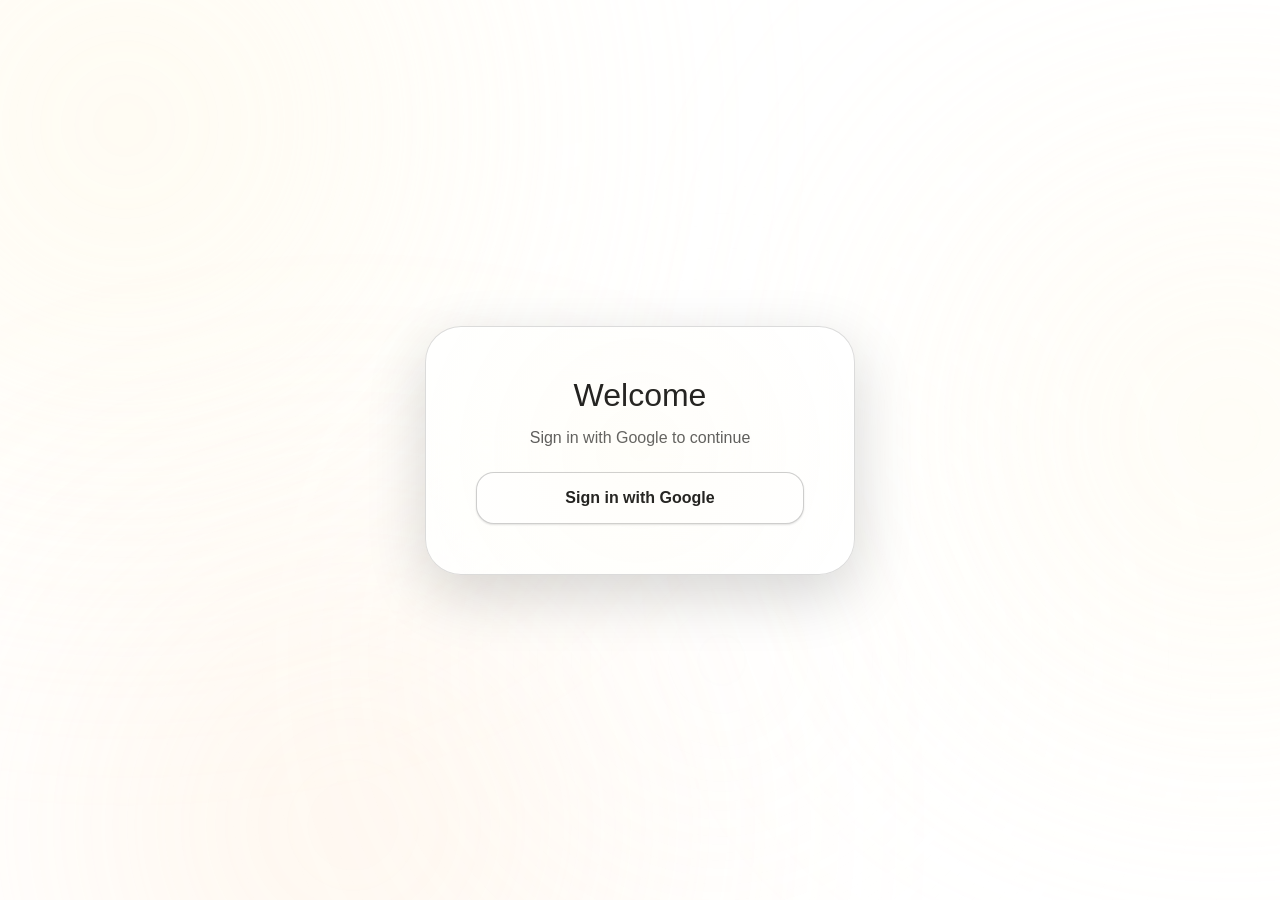
<file: index.html>
<!DOCTYPE html>
<html lang="en">
<head>
  <meta charset="UTF-8">
  <meta name="viewport" content="width=device-width, initial-scale=1.0">
  <title>Paragraph Splitter</title>

  <link rel="stylesheet" href="style.css">
</head>

<body>

<!-- ================= NAVBAR ================= -->
<nav class="navbar">
  <div class="nav-left">
    <div class="logo">Paragraph Splitter</div>
  </div>

  <div class="nav-right">
    <div class="dropdown">
      <button id="menuBtn" class="dropbtn">
        Menu ▾
      </button>

      <div id="dropdownMenu" class="dropdown-content">

        <div class="menu-item">
          <span>Show Split Text</span>

          <label class="switch">
            <input
              type="checkbox"
              id="toggleSplit"
              checked
            >
            <span class="slider"></span>
          </label>
        </div>

        <div class="menu-item">
          <span>Show Stream</span>

          <label class="switch">
            <input
              type="checkbox"
              id="toggleStream"
              checked
            >
            <span class="slider"></span>
          </label>
        </div>

        <!--
          NEW: Show Chat toggle.
          This is separate from "Show Stream" on purpose - "Show Stream" (toggleStream)
          keeps controlling the whole youtube-section exactly like before, so nothing
          that already depends on it breaks. This new checkbox only hides/shows the
          chatFrame iframe, which main.js never touches, so it's safe to add here and
          wire up from a separate script (Js/layout.js).
        -->
        <div class="menu-item">
          <span>Show Chat</span>

          <label class="switch">
            <input
              type="checkbox"
              id="toggleChat"
              checked
            >
            <span class="slider"></span>
          </label>
        </div>

        <hr>

        <!--
          NEW: Layout switcher.
          Plain buttons with a data-layout attribute. Js/layout.js reads that attribute
          and swaps a class on #workspace (layout-default / layout-side / layout-compact).
          All the actual positioning is done in CSS via grid-template-areas, so this
          script never has to move any element around in the DOM.
        -->
        <div class="menu-item menu-item-column">
          <span>Layout</span>

          <div class="layout-switcher" role="group" aria-label="Workspace layout">
            <button type="button" class="layout-btn" data-layout="default">Default</button>
            <button type="button" class="layout-btn" data-layout="side">Side-by-Side</button>
            <button type="button" class="layout-btn" data-layout="compact">Vertical</button>
          </div>
        </div>

        <hr>

        <input
          type="text"
          id="navbarUrlInput"
          placeholder="YouTube URL..."
        >

        <button type="button" id="reauthBtn" class="menu-action">
          Sign in again
        </button>

      </div>
    </div>
  </div>
</nav>

<!-- ================= HEADER ================= -->
<header id="appHeader">

  <h1>Paragraph Splitter</h1>

  <div id="header-right">
    <img
      id="profilePic"
      class="profile-pic"
      src=""
      alt="Profile"
      hidden
    >
  </div>

</header>

<!--
  ================= WORKSPACE =================
  NEW wrapper element. This is the only structural addition needed to support multiple
  layouts: #workspace becomes a CSS grid, and its three children (.workspace-input,
  #split-results, #youtube-section) are placed into named grid areas. Switching layouts
  is just adding/removing a class here (layout-default / layout-side / layout-compact) -
  see Js/layout.js. No existing IDs were renamed and no elements were moved into a
  different parent/child relationship relative to each other, so main.js keeps working
  unchanged.
-->
<main id="workspace" class="layout-default">

  <!--
    NEW wrapper: groups the textarea and its action button together so they can be
    placed as a single grid area ("input"). The textarea-container div and its contents
    are untouched.
  -->
  <div class="workspace-input">

    <!-- ================= INPUT ================= -->
    <div class="textarea-container">

      <textarea
        id="paragraphInput"
        placeholder="Paste your paragraph here..."
      ></textarea>

    </div>

    <div id="split-actions">
      <button id="splitButton">
        Split Paragraph
      </button>
    </div>

  </div>

  <!-- ================= SPLIT RESULTS ================= -->
  <section id="split-results">

    <h2>Split Text</h2>

    <div id="output"></div>

  </section>

  <!-- ================= YOUTUBE ================= -->
  <section id="youtube-section">

    <div id="stream-control">

      <button id="loadStreamBtn">
        Load Stream
      </button>

      <button id="sendAllBtn">
        Send All To Chat
      </button>

    </div>

    <!-- Sending Status -->
    <div
      id="youtubeSendingIndicator"
      hidden
    >
      <span id="youtubeSendingText">
        Sending to YouTube...
      </span>
    </div>

    <div id="stream-frames">

      <iframe
        id="videoFrame"
        allowfullscreen
      ></iframe>

      <iframe
        id="chatFrame"
      ></iframe>

    </div>

  </section>

</main>

<!-- ================= SELECTION TOOLBAR ================= -->
<div
  id="selectionToolbar"
  hidden
>

  <button data-action="send">
    Send
  </button>

</div>

<!-- ================= TOAST ================= -->
<div
  id="toast"
  hidden
></div>

<script type="module" src="./Js/main.js"></script>
<script type="module" src="./Js/layout.js"></script>

</body>
</html>
</file>
<file: style.css>
* {
  box-sizing: border-box;
}

:root {
  /* Keep the app's dark, low-glare appearance even when the OS is in light mode. */
  color-scheme: dark;
  --bg: #111315;
  --panel: #1a1d20;
  --panel-soft: #25292d;
  --text: #f5f7fa;
  --muted: #afb7c2;
  --border: #353b42;
  --focus: #22c55e;
  --navbar-bg: rgba(18, 21, 24, 0.92);
  --control-bg: #24282d;
  --control-hover: #30363d;
  --menu-bg: rgba(31, 35, 40, 0.94);
  --menu-control-bg: rgba(255, 255, 255, 0.08);
  --menu-control-hover: rgba(255, 255, 255, 0.14);
  --shadow: rgba(0, 0, 0, 0.4);
}

@media (prefers-color-scheme: dark) {
  :root {
    --bg: #000;
    --panel: #0d0d0d;
    --panel-soft: #171717;
    --text: #fff;
    --muted: #a3a3a3;
    --border: #2a2a2a;
    --navbar-bg: rgba(10, 10, 10, 0.9);
    --control-bg: #1a1a1a;
    --control-hover: #292929;
    --menu-bg: rgba(28, 28, 30, 0.92);
    --menu-control-bg: rgba(255, 255, 255, 0.06);
    --menu-control-hover: rgba(255, 255, 255, 0.12);
    --shadow: rgba(0, 0, 0, 0.45);
  }
}

/* ================= BASE ================= */

html {
  min-height: 100%;
  background: var(--bg);
}

body {
  margin: 0 auto;
  padding: 88px 20px 48px;
  color: var(--text);
  background: var(--bg);
  font-family: Inter, system-ui, sans-serif;
  font-size: 16px;
  line-height: 1.45;
  max-width: 980px;
}

/* ================= NAVBAR ================= */

.navbar {
  position: fixed;
  top: 0;
  left: 0;
  width: 100%;
  height: 56px;

  display: flex;
  justify-content: space-between;
  align-items: center;

  padding: 0 18px;

  background: var(--navbar-bg);
  backdrop-filter: blur(12px);

  border-bottom: 1px solid var(--border);

  z-index: 9999;
}

.logo {
  font-weight: 800;
  font-size: 16px;
}

/* ================= DROPDOWN ================= */

.dropdown {
  position: relative;
}

.dropbtn {
  background: var(--menu-control-bg);
  color: var(--text);

  border: 1px solid var(--border);

  border-radius: 8px;

  padding: 7px 12px;

  font-weight: 500;
  font-size: 0.95rem;

  cursor: pointer;

  backdrop-filter: blur(20px);

  transition: .15s;
}

.dropbtn:hover {
  background: var(--menu-control-hover);
}

.dropdown-content {
  display: none;

  position: absolute;
  right: 0;
  top: 48px;

  width: 300px;

  background: var(--menu-bg);

  backdrop-filter: blur(40px);
  -webkit-backdrop-filter: blur(40px);

  border-radius: 10px;

  border: 1px solid var(--border);

  overflow: hidden;

  box-shadow: 0 20px 60px var(--shadow);

  z-index: 999;
}

.dropdown-content.show {
  display: block;
}

.menu-item {
  display: flex;
  justify-content: space-between;
  align-items: center;

  padding: 13px 16px;

  color: var(--text);
  font-size: 1rem;
  font-weight: 500;
}

.menu-action {
  width: calc(100% - 24px);
  margin: 12px;
  padding: 9px 12px;
  color: var(--text);
  background: var(--menu-control-bg);
  border: 1px solid var(--border);
  border-radius: 7px;
  cursor: pointer;
}

.menu-action:hover {
  background: var(--menu-control-hover);
}

.dropdown-content hr {
  border: none;
  border-top: 1px solid var(--border);
  margin: 0;
}

/* ================= TOGGLE SWITCH ================= */

.switch {
  position: relative;
  display: inline-block;

  width: 52px;
  height: 30px;
}

.switch input {
  opacity: 0;
  width: 0;
  height: 0;
}

.slider {
  position: absolute;
  inset: 0;

  background: #2b2b2b;
  border-radius: 999px;

  transition: 0.25s;
}

.slider::before {
  content: "";

  position: absolute;

  width: 24px;
  height: 24px;

  left: 3px;
  top: 3px;

  background: white;
  border-radius: 50%;

  transition: 0.25s;
}

.switch input:checked + .slider {
  background: #34c759;
}

.switch input:checked + .slider::before {
  transform: translateX(22px);
}

/* ================= LAYOUT SWITCHER (new) ================= */
/* Lives in the dropdown menu next to the existing toggle switches. */

.menu-item-column {
  flex-direction: column;
  align-items: stretch;
  gap: 8px;
}

.layout-switcher {
  display: flex;
  gap: 6px;
}

.layout-btn {
  flex: 1;
  margin: 0;
  padding: 7px 8px;

  font-size: 0.85rem;
  font-weight: 600;

  color: var(--text);
  background: var(--menu-control-bg);
  border: 1px solid var(--border);
  border-radius: 6px;

  cursor: pointer;
}

.layout-btn:hover {
  background: var(--menu-control-hover);
}

.layout-btn.active {
  background: var(--focus);
  border-color: var(--focus);
  color: #000;
}

/* ================= URL INPUT ================= */

#navbarUrlInput {
  width: calc(100% - 24px);

  margin: 12px;
  padding: 10px 11px;

  border-radius: 8px;
  border: 1px solid var(--border);

  background: var(--control-bg);
  color: var(--text);

  outline: none;
}

#navbarUrlInput:focus {
  border-color: var(--focus);
  box-shadow: 0 0 0 3px rgba(34, 197, 94, 0.22);
}

/* ================= HEADER ================= */

#appHeader {
  display: flex;
  justify-content: space-between;
  align-items: center;
  margin-bottom: 20px;
}

h1 {
  margin: 0;
  font-size: clamp(1.75rem, 3vw, 2.6rem);
  line-height: 1.1;
}

/* ================= WORKSPACE / LAYOUTS (new) ================= */
/*
  #workspace is a CSS grid with three named areas: "input", "split", "stream".
  Its children (.workspace-input, #split-results, #youtube-section) are assigned
  to those areas below. Switching layouts is done purely by swapping a class on
  #workspace (see Js/layout.js) - the grid-template-areas rules here decide where
  everything ends up, so JS never has to reorder DOM nodes.
*/

#workspace {
  display: grid;
  gap: 18px;

  grid-template-columns: 1fr;
  grid-template-areas:
    "input"
    "split"
    "stream";
}

.workspace-input {
  grid-area: input;
}

#split-results {
  grid-area: split;
}

#youtube-section {
  grid-area: stream;
}

/* --- Default layout ---
   Textarea, then Split Results, then Video | Chat (stacked, full width).
   This matches the original single-column page flow, so it's the base/default
   case and needs no extra overrides beyond the ones above. */

/* --- Side-by-Side layout ---
   Textarea | Video, with Split Results spanning the full width below.
   Chat stays attached under Video inside #youtube-section (see the
   #stream-frames override further down), rather than being pulled out into a
   separate grid area - this avoids moving chatFrame to a different parent. */

#workspace.layout-side {
  grid-template-columns: 1fr 1fr;
  grid-template-areas:
    "input stream"
    "split split";
}

/* --- Compact layout ---
   Textarea, Split Results, Video, Chat - all stacked full width. Same grid
   areas as default; only the internal video/chat arrangement changes (below). */

#workspace.layout-compact {
  grid-template-columns: 1fr;
  grid-template-areas:
    "input"
    "split"
    "stream";
}

/* ================= TEXTAREA ================= */

textarea {
  width: 100%;
  height: 180px;
  padding: 16px;

  font-size: 15px;

  border-radius: 8px;

  background: var(--panel);
  color: var(--text);

  border: 1px solid var(--border);
  outline: none;

  resize: vertical;
}

textarea:focus {
  border-color: var(--focus);
  box-shadow: 0 0 0 3px rgba(34, 197, 94, 0.22);
}

/* ================= BUTTONS ================= */

button {
  margin-top: 10px;
  padding: 10px 14px;

  border-radius: 8px;
  border: none;

  background: var(--text);
  color: var(--bg);

  font-weight: 700;
  font-size: 0.95rem;
  cursor: pointer;
}

button:disabled {
  cursor: not-allowed;
  opacity: 0.65;
}

#selectionToolbar {
  position: absolute;
  z-index: 10001;
  display: inline-flex;
  gap: 6px;
  padding: 5px;
  background: var(--menu-bg);
  border: 1px solid var(--border);
  border-radius: 8px;
  box-shadow: 0 12px 28px var(--shadow);
  opacity: 0;
  transform: translate(-50%, 4px);
  transition: opacity 0.15s ease, transform 0.15s ease;
}

#selectionToolbar[hidden] {
  display: none;
}

#selectionToolbar.show {
  opacity: 1;
  transform: translate(-50%, 0);
}

#selectionToolbar button {
  margin: 0;
  padding: 7px 11px;
  color: var(--text);
  background: transparent;
  border-radius: 6px;
}

#selectionToolbar button:hover {
  background: var(--menu-control-bg);
}

.profile-pic {
  width: 38px;
  height: 38px;
  object-fit: cover;
  border-radius: 50%;
  border: 1px solid var(--border);
}

#youtubeSendingIndicator {
  margin-top: 12px;
  color: var(--muted);
  font-size: 0.95rem;
}

#toast {
  position: fixed;
  left: 50%;
  bottom: 24px;
  z-index: 10000;
  transform: translate(-50%, 12px);
  padding: 10px 14px;
  color: var(--text);
  background: var(--panel-soft);
  border: 1px solid var(--border);
  border-radius: 8px;
  opacity: 0;
  transition: opacity 0.2s ease, transform 0.2s ease;
}

#toast.show {
  opacity: 1;
  transform: translate(-50%, 0);
}

/* ================= SPLIT RESULTS ================= */

#split-results {
  margin-top: 18px;
  padding: 16px;

  background: var(--panel-soft);

  border: 1px solid var(--border);
  border-radius: 8px;
}

.part {
  margin-top: 8px;
  padding: 12px;

  background: var(--panel);

  border: 1px solid var(--border);
  border-radius: 8px;
}

/* ================= STREAM ================= */

#stream-frames {
  display: grid;
  grid-template-columns: 2fr 1fr;
  gap: 14px;

  margin-top: 16px;
}

iframe {
  width: 100%;
  height: 300px;

  border-radius: 8px;
  border: 1px solid var(--border);
}

/* In Side-by-Side and Compact layouts, video and chat stack vertically instead
   of sitting side-by-side, since the column is narrower (side-by-side) or the
   goal is a simple top-to-bottom stack (compact). */
#workspace.layout-side #stream-frames,
#workspace.layout-compact #stream-frames {
  grid-template-columns: 1fr;
}

/* NEW: chat panel visibility. chatFrame already gets display:none for free from
   the native `hidden` attribute that Js/layout.js toggles; this just lets the
   video reclaim the extra column space when chat is turned off. */
#youtube-section.chat-hidden #stream-frames {
  grid-template-columns: 1fr;
}

/* ================= MOBILE ================= */

@media (max-width: 800px) {
  body {
    padding: 82px 14px 36px;
  }

  #stream-frames {
    grid-template-columns: 1fr;
  }

  /* Side-by-Side only makes sense on wider screens; fall back to a single
     column stack (same shape as the default/compact layouts) on mobile. */
  #workspace.layout-side {
    grid-template-columns: 1fr;
    grid-template-areas:
      "input"
      "split"
      "stream";
  }

  .dropdown-content {
    width: min(300px, calc(100vw - 28px));
  }

  .menu-item {
    font-size: 1rem;
  }
}

.part {
  cursor: pointer;
  transition: all 0.2s ease;
}

.part.copied {
  background: #22c55e;
  color: white;
  border-color: #22c55e;
}
#chatFrame {
  background: var(--panel-soft);
}
</file>
<file: Login files/login.css>
*{
  margin:0;
  padding:0;
  box-sizing:border-box;
}

body{
  height:100vh;
  overflow:hidden;
  display:flex;
  justify-content:center;
  align-items:center;
  background:#050505;
  font-family:-apple-system,BlinkMacSystemFont,"Segoe UI",sans-serif;
}

/* =========================
   INTRO (HELLOO)
========================= */

#intro{
  position:fixed;
  inset:0;
  display:flex;
  justify-content:center;
  align-items:center;
  background:#050505;
  z-index:9999;

  animation:introFade 7s forwards;
}

.glass-word{
  font-family:'Pacifico', cursive;
  font-size:clamp(6rem,14vw,14rem);
  color:rgba(255,250,235,.95);

  /* GLASS BOX BACK */
  padding:.25em .55em;
  border-radius:45px;

  background:rgba(255,255,255,.08);
  border:1px solid rgba(255,255,255,.18);

  backdrop-filter:blur(40px) saturate(180%);
  -webkit-backdrop-filter:blur(40px) saturate(180%);

  box-shadow:
    0 20px 60px rgba(0,0,0,.45),
    inset 0 1px 1px rgba(255,255,255,.35);

  opacity:0;
  animation:helloReveal 6s ease forwards;

  position:relative;
  overflow:hidden;
}

/* shine sweep */
.glass-word::before{
  content:"";
  position:absolute;
  top:0;
  left:-200%;
  width:300%;
  height:100%;

  background:linear-gradient(
    90deg,
    transparent,
    rgba(255,255,255,.25),
    transparent
  );

  animation:shine 2.8s ease forwards;
}

/* =========================
   BACKGROUND LIGHTS (UPDATED)
========================= */

.background{
  position:fixed;
  inset:0;
  overflow:hidden;
}

/* base light style */
.light{
  position:absolute;
  border-radius:50%;
  filter:blur(170px);
  opacity:.7;

  background:radial-gradient(
    circle,
    rgba(255,244,214,.95),
    rgba(255,244,214,0)
  );

  animation: flicker 4s infinite ease-in-out;
}

/* different colors */
.light1{
  width:650px;
  height:650px;
  top:-200px;
  left:-200px;
  animation: float1 22s infinite alternate ease-in-out, flicker 3.5s infinite;
}

.light2{
  width:500px;
  height:500px;
  top:20%;
  right:-200px;
  animation: float2 26s infinite alternate ease-in-out, flicker 4.2s infinite;
}

.light3{
  width:450px;
  height:450px;
  bottom:-150px;
  left:10%;

  background:radial-gradient(
    circle,
    rgba(255,210,160,.85),
    rgba(255,210,160,0)
  );

  animation: float3 24s infinite alternate ease-in-out, flicker 5s infinite;
}

.light4{
  width:420px;
  height:420px;
  top:50%;
  left:40%;

  background:radial-gradient(
    circle,
    rgba(255,255,255,.9),
    rgba(255,255,255,0)
  );

  animation: float4 28s infinite alternate ease-in-out, flicker 3.8s infinite;
}

/* =========================
   LOGIN CARD (GLASS)
========================= */

.login-card{
  width:430px;
  max-width:90%;

  padding:50px;
  text-align:center;

  border-radius:36px;

  background:rgba(255,255,255,.08);
  border:1px solid rgba(255,255,255,.18);

  backdrop-filter:blur(55px) saturate(220%);
  -webkit-backdrop-filter:blur(55px) saturate(220%);

  box-shadow:
    0 20px 60px rgba(0,0,0,.4),
    inset 0 1px 1px rgba(255,255,255,.25);

  color:white;

  position:relative;
  z-index:10;

  overflow:hidden;
}

.login-card::after{
  content:"";
  position:absolute;
  inset:-100px;

  background:radial-gradient(
    circle at center,
    rgba(255,244,214,.12),
    transparent 60%
  );

  pointer-events:none;
}

h1{
  margin-bottom:15px;
  font-weight:500;
}

#loginStatus{
  color:rgba(255,255,255,.75);
  margin-bottom:25px;
}

#loginBtn{
  width:100%;
  padding:16px;

  border:none;
  border-radius:18px;

  background:rgba(255,255,255,.12);
  color:white;

  font-size:1rem;
  font-weight:600;

  cursor:pointer;

  transition:.25s;
}

#loginBtn:hover{
  transform:translateY(-3px);
  background:rgba(255,255,255,.18);
}

/* =========================
   ANIMATIONS
========================= */

@keyframes helloReveal{
  0%{
    opacity:0;
    transform:scale(.75);
    filter:blur(30px);
  }
  25%{
    opacity:1;
    transform:scale(1);
    filter:blur(0);
  }
  75%{opacity:1;}
  100%{
    opacity:0;
    transform:scale(1.08);
    filter:blur(10px);
  }
}

@keyframes introFade{
  0%,85%{opacity:1;}
  100%{
    opacity:0;
    visibility:hidden;
    pointer-events:none;
  }
}

@keyframes shine{
  from{transform:translateX(-200%);}
  to{transform:translateX(200%);}
}

/* smooth drifting motion */
@keyframes float1{
  from{transform:translate(0,0);}
  to{transform:translate(260px,180px);}
}

@keyframes float2{
  from{transform:translate(0,0);}
  to{transform:translate(-240px,210px);}
}

@keyframes float3{
  from{transform:translate(0,0);}
  to{transform:translate(200px,-170px);}
}

@keyframes float4{
  from{transform:translate(0,0);}
  to{transform:translate(-170px,-150px);}
}

/* flicker effect */
@keyframes flicker{
  0%   {opacity:.55; transform:scale(1);}
  20%  {opacity:.8;}
  40%  {opacity:.45;}
  60%  {opacity:.9; transform:scale(1.02);}
  80%  {opacity:.6;}
  100% {opacity:.75; transform:scale(1);}
}

/* This must come after the base styles so the light-mode colours win. */
@media (prefers-color-scheme: light){
  body,
  #intro{
    background:#fff;
  }

  .login-card{
    background:rgba(255,255,255,.78);
    border-color:rgba(0,0,0,.14);
    box-shadow:0 20px 60px rgba(0,0,0,.16), inset 0 1px 1px rgba(255,255,255,.8);
    color:#111;
  }

  #loginStatus{
    color:rgba(0,0,0,.68);
  }

  #loginBtn{
    background:#fff;
    border:1px solid rgba(0,0,0,.2);
    color:#111;
    box-shadow:0 1px 2px rgba(0,0,0,.12);
  }

  #loginBtn:hover{
    background:#f8f8f8;
  }

  .glass-word{
    color:#111;
    background:rgba(255,255,255,.55);
    border-color:rgba(0,0,0,.12);
  }
}
</file>
